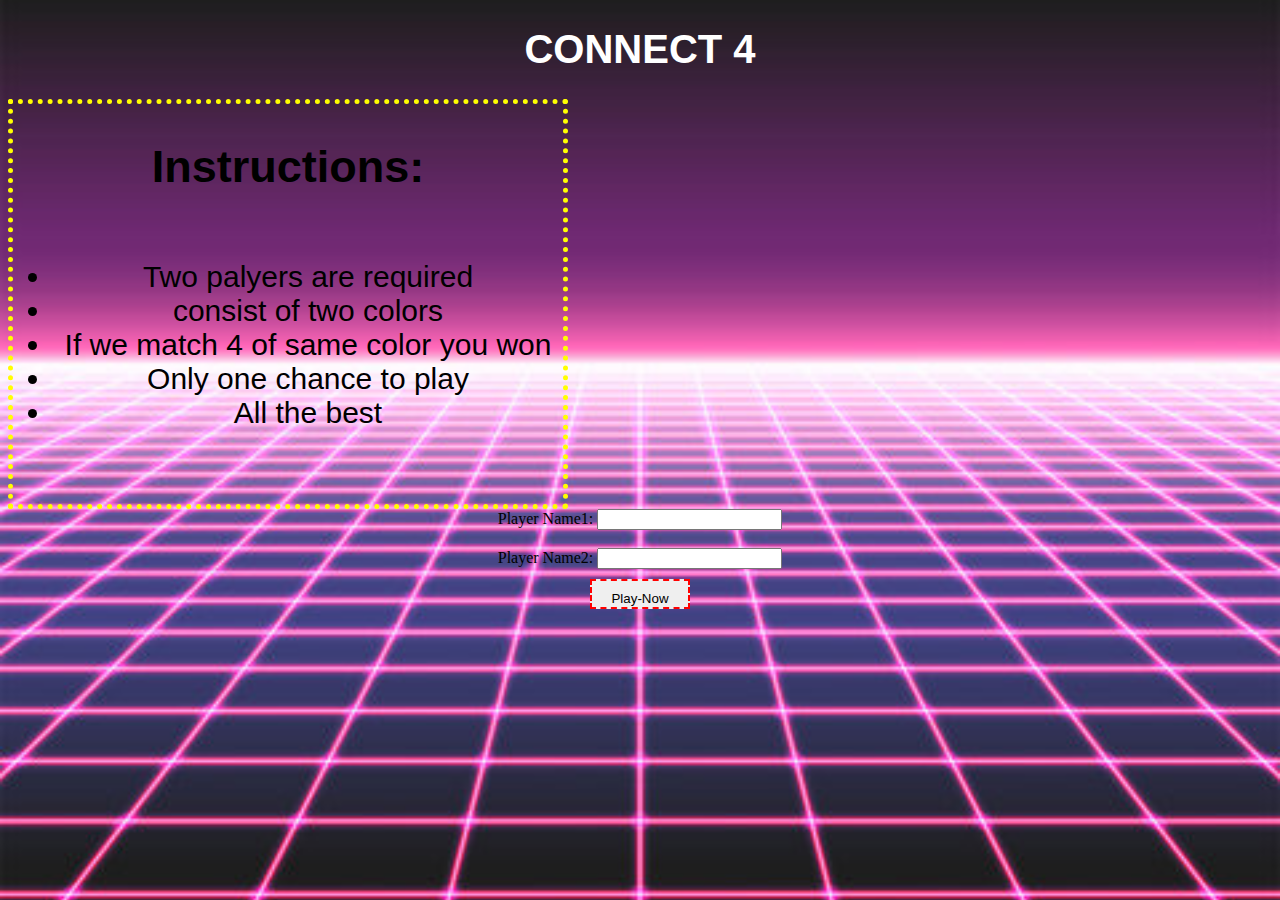
<file: front-end CA-2/index.html>
<!DOCTYPE html>
<html lang="en">
<head>
    <meta charset="UTF-8">
    <meta http-equiv="X-UA-Compatible" content="IE=edge">
    <meta name="viewport" content="width=device-width, initial-scale=1.0">
    <title>CONNECT 4</title>
    <link rel="stylesheet" href="game.css">
</head>
<body>
    <h1>CONNECT 4</h1>
    
    <div class="abc">
        <h2>Instructions: </h2>
        
        <ul>
            <li>Two palyers are required</li>
            <li>consist of two colors</li>
            <li>If we match  4 of same color you won</li>
            <li>Only one chance to play</li>
            <li>All the best</li>
        </ul>
    </div>
    <div class="qwe">
    <label for="username">Player Name1:</label>
    <input type="text" id="user" name="username">
    <br><br>
    <label for="username">Player Name2:</label>
    <input type="text" id="user" name="username">
    <footer>
    <button id="btn">Play-Now</button></footer>
    </div>

    <script src="index.js"></script>
</body>
</html>
</file>
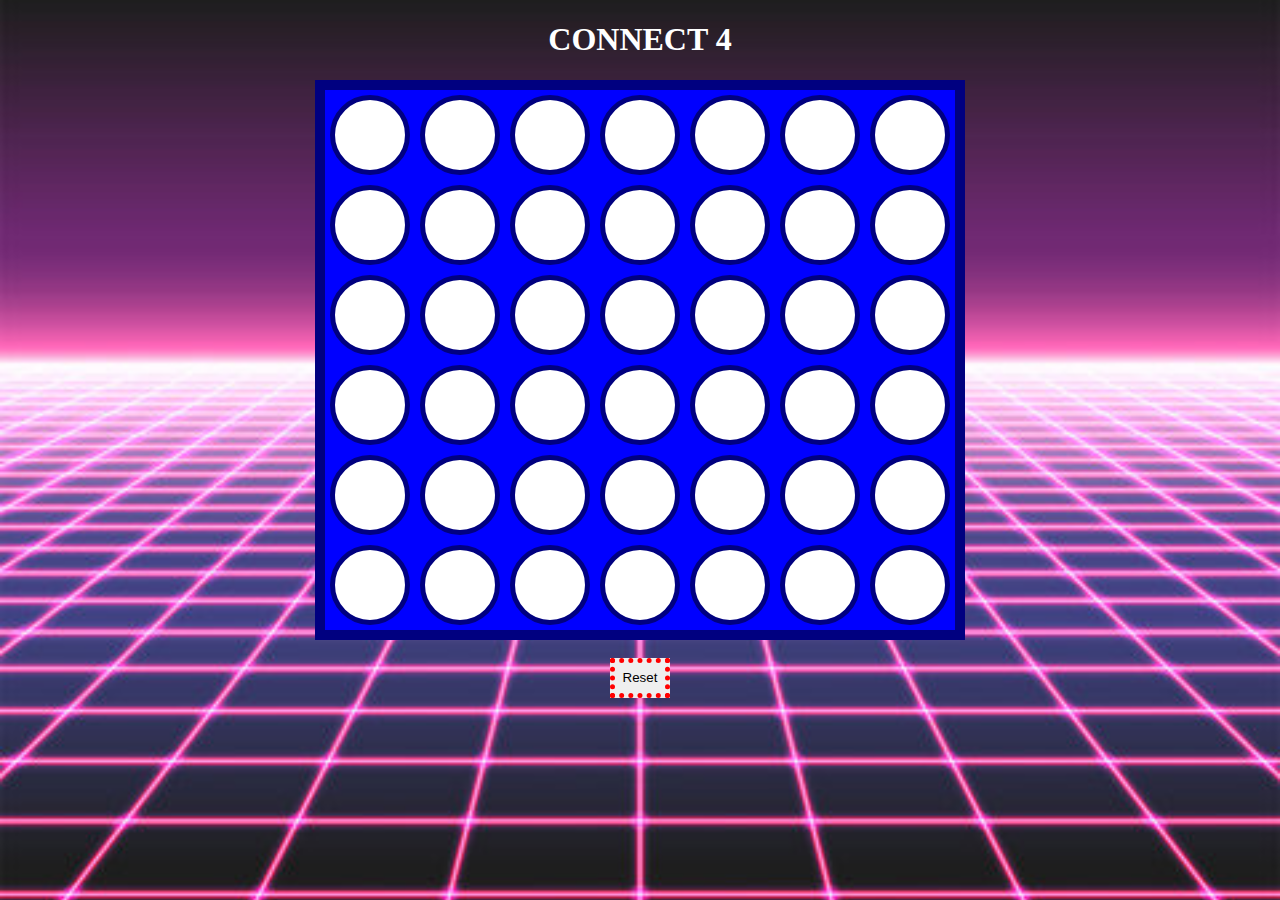
<file: front-end CA-2/game.html>
<!DOCTYPE html>
<html lang="en">
<head>
    <meta charset="UTF-8">
    <meta http-equiv="X-UA-Compatible" content="IE=edge">
    <meta name="viewport" content="width=device-width, initial-scale=1.0">
    <title>CONNECT 4</title>
    <link rel="stylesheet" href="new.css">
</head>
<body>
    <h1>CONNECT 4</h1>
    <h2 id="winner"></h2>
    <div id="board"></div>
    <br>
    <button id="reset-btn">Reset</button>

</body>
<script src="game.js"></script>
</html>
</file>
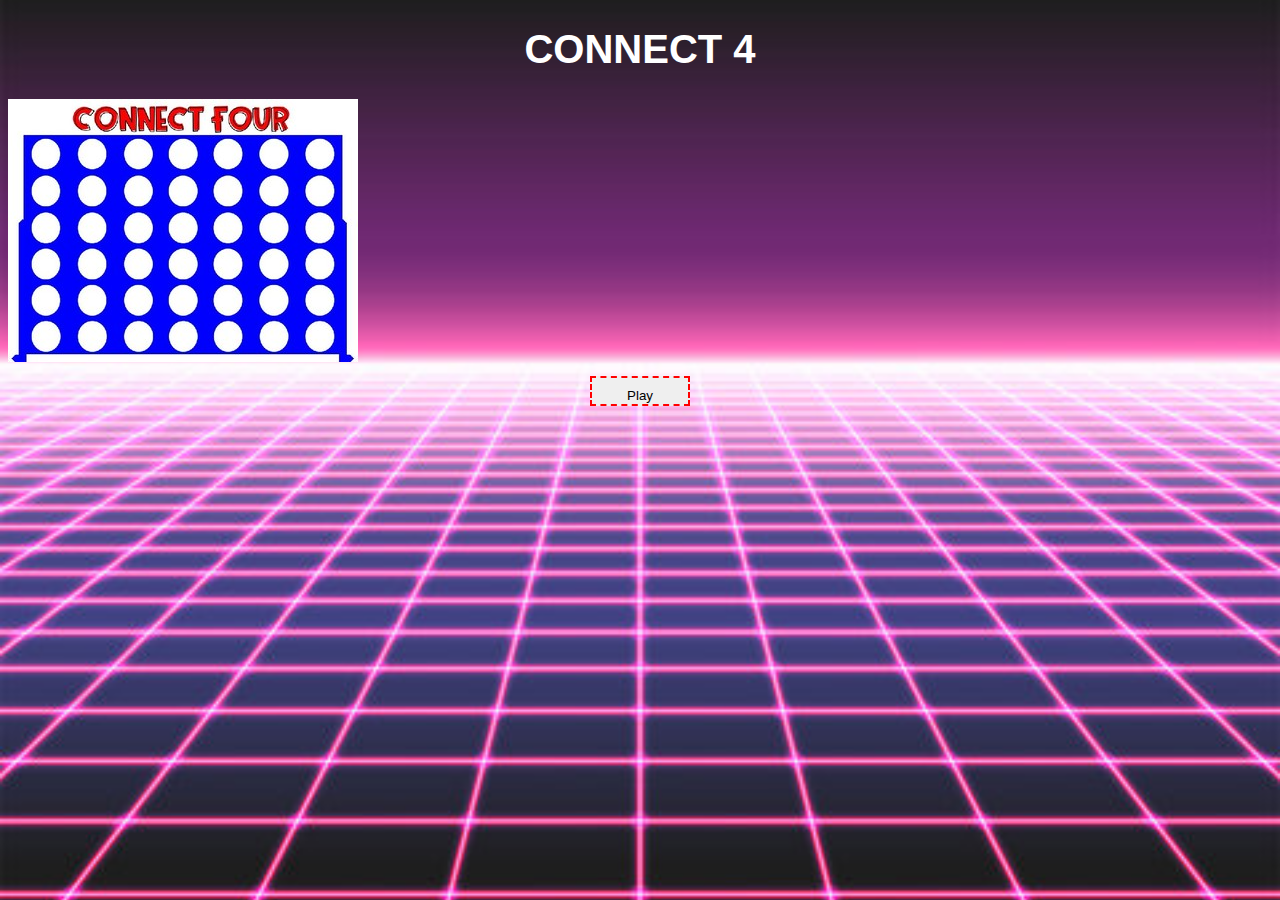
<file: front-end CA-2/strat.html>
<!DOCTYPE html>
<html lang="en">
<head>
    <meta charset="UTF-8">
    <meta http-equiv="X-UA-Compatible" content="IE=edge">
    <meta name="viewport" content="width=device-width, initial-scale=1.0">
    <title>CONNECT 4</title>
    <link rel="stylesheet" href="game.css">

</head>
<body>
    <h1>CONNECT 4</h1>
    <div class="logo">
        <img src="./logo.img" alt=""></div>
        
    <div class="btn">
        <button id="button">Play</button>
    </div>
    

</body>
<script src="./start.js"></script>
</html>
</file>
<file: front-end CA-2/game.css>
body{
    background-image: url(./bg.img1.jpg);
    background-size: 100%;
     color: white;
     text-align: center;
}
h1{
    text-align: center;
    font-size: 40px;
    font-family: Arial, Helvetica, sans-serif;
}

.logo{
    text-align: left;
}
#button{
    text-align: center;
    justify-content: center;
    margin: 10px;
    height: 30px;
    width: 100px;
    padding: 10px;
    border: 2px dashed red;
    cursor: pointer;

}
#btn{
    text-align: center;
    justify-content: center;
    margin: 10px;
    height: 30px;
    width: 100px;
    padding: 10px;
    border: 2px dashed red;
    cursor: pointer;

}
.abc{
    display: flex;
    flex-direction: column;
    flex-wrap: wrap;
    color: black;
    font-family: Arial, Helvetica, sans-serif;
    font-size: 30px;
    border: 5px dotted yellow;
    width: 550px;
    height: 400px;
    text-align: center;
    text-decoration: dashed white;

}
label{
    color: black;
    text-align: left;
    margin: 0 auto;
}

#board{
    height: 440px;
    width: 540px;
    background-color: blue;
    border: 10px solid navy;
    margin: 0 auto;
    justify-content: center;
}
.tile{
    height: 70px;
    width: 70px;
    margin: 5px;
    background-color: white;
    border-radius: 50%;
    border: 5px solid navy;
}

.red-piece{
    background-color: red;
}

.yellow-piece{
    background-color: yellow;
}
</file>
<file: front-end CA-2/new.css>
body{
    background-image: url(./bg.img1.jpg);
    background-size: 100%;
     color: white;
     text-align: center;
}

#board {
    height: 540px;
    width: 630px;
    background-color: blue;
    border: 10px solid navy;
    
    margin: 0 auto;
    display: flex;
    flex-wrap: wrap;
}

.tile {
    height: 70px;
    width: 70px;
    margin: 5px;
    background-color: white;
    border-radius: 50%;
    border: 5px solid navy;
}

.red-piece {
    background-color: red;
}

.yellow-piece {
    background-color: yellow;
}
#reset-btn{
    text-align: center;
    height: 40px;
    width: 60px;
    border: 5px dotted red;
    cursor: pointer;
}

.active{
    display: flex;
}
</file>
